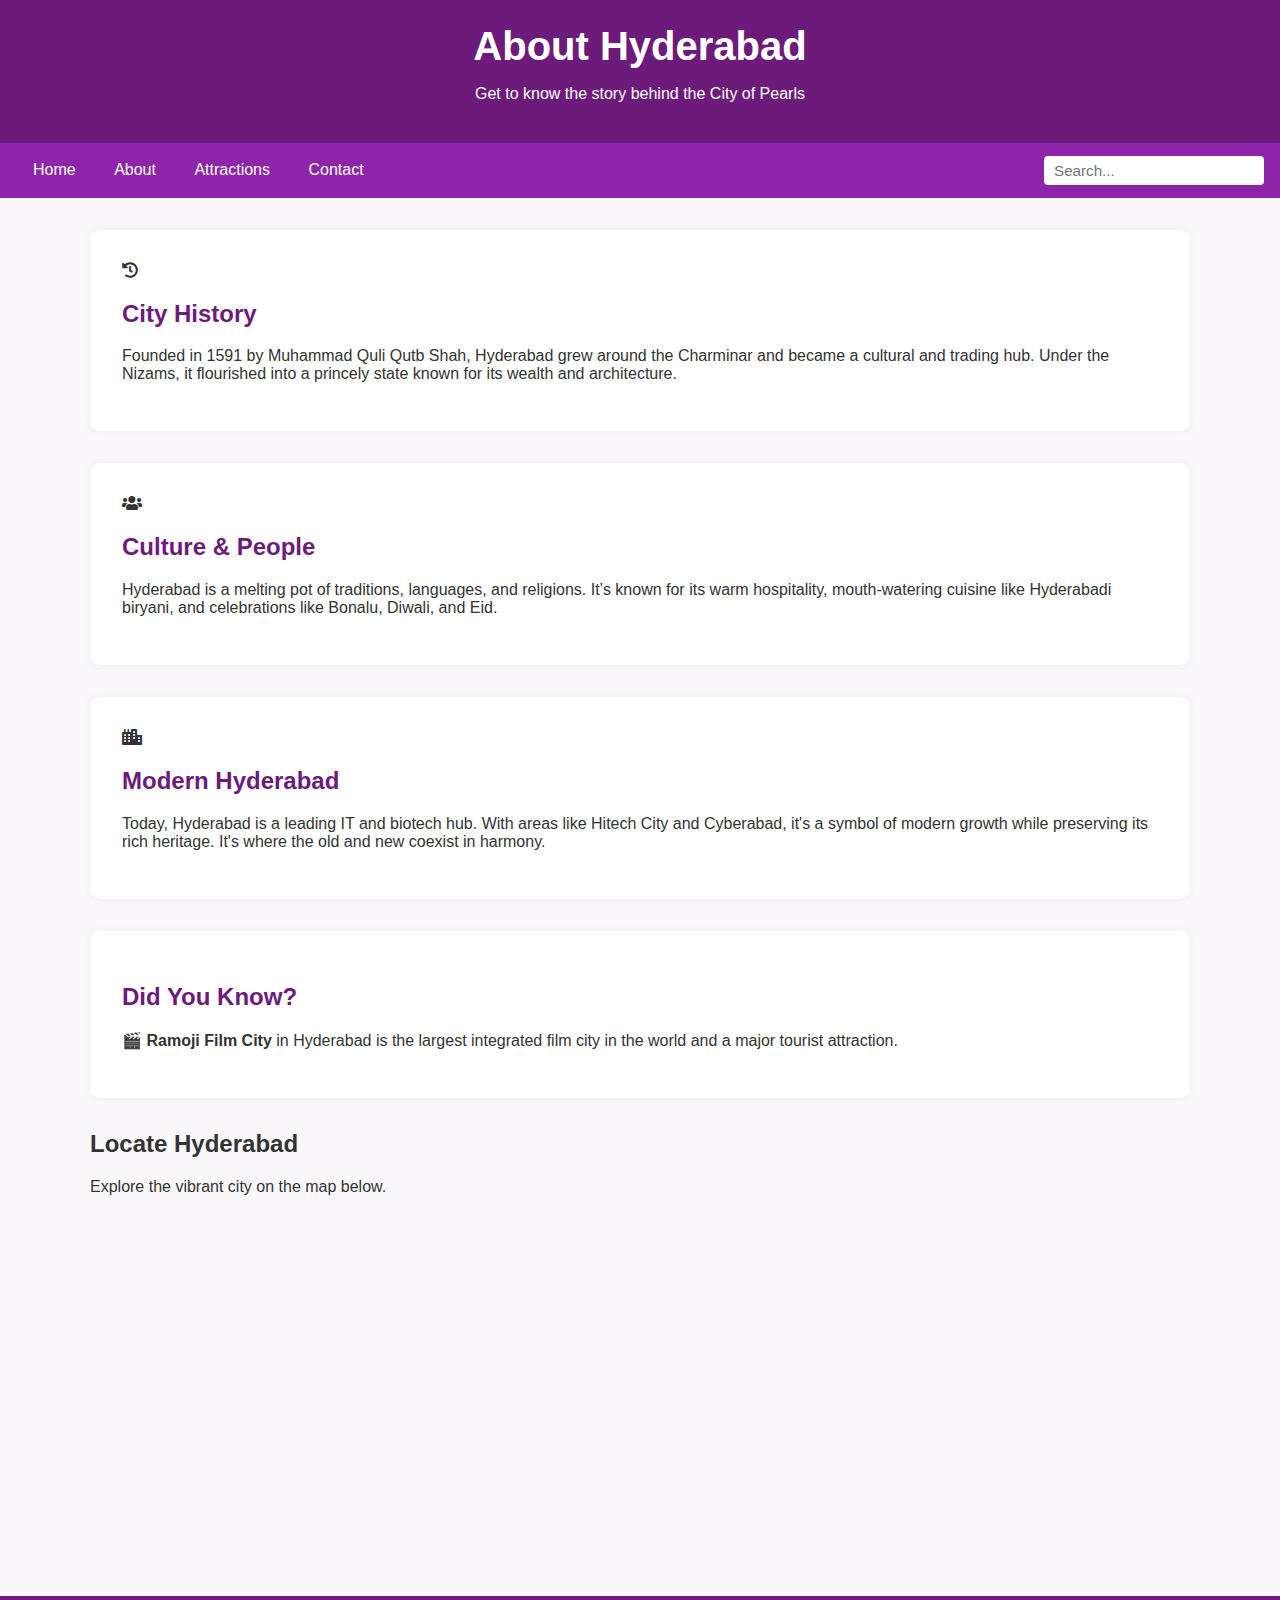
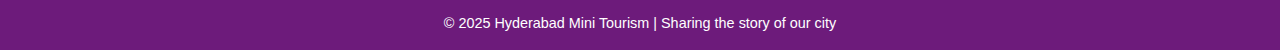
<file: about.html>
<!DOCTYPE html>
<html lang="en">
<head>
  <meta charset="UTF-8">
  <title>Hyderabad Mini Tourism - About</title>
  <link rel="stylesheet" href="style.css">
  <script src="script.js" defer></script>
   <link href="https://cdnjs.cloudflare.com/ajax/libs/font-awesome/5.15.4/css/all.min.css" rel="stylesheet">

</head>
<body>
  <header>
    <h1>About Hyderabad</h1>
    <p>Get to know the story behind the City of Pearls</p>
  </header>

  <nav>
    <div class="sep">
      <a href="index.html">Home</a>
      <a href="about.html">About</a>
      <a href="attractions.html">Attractions</a>
      <a href="contact.html">Contact</a>
    </div>
    <input type="text" id="searchBar" placeholder="Search..." onkeydown="if(event.key==='Enter') searchbar()" />
  </nav>

  <div class="container">

    <section class="section with-icon">
      <i class="fas fa-history icon"></i>
      <h2>City History</h2>
      <p>Founded in 1591 by Muhammad Quli Qutb Shah, Hyderabad grew around the Charminar and became a cultural and trading hub. Under the Nizams, it flourished into a princely state known for its wealth and architecture.</p>
    </section>

    <section class="section with-icon alt-bg">
      <i class="fas fa-users icon"></i>
      <h2>Culture & People</h2>
      <p>Hyderabad is a melting pot of traditions, languages, and religions. It’s known for its warm hospitality, mouth-watering cuisine like Hyderabadi biryani, and celebrations like Bonalu, Diwali, and Eid.</p>
    </section>

    <section class="section with-icon">
      <i class="fas fa-city icon"></i>
      <h2>Modern Hyderabad</h2>
      <p>Today, Hyderabad is a leading IT and biotech hub. With areas like Hitech City and Cyberabad, it's a symbol of modern growth while preserving its rich heritage. It's where the old and new coexist in harmony.</p>
    </section>

    <section class="section fun-fact">
      <h2>Did You Know?</h2>
      <p>🎬 <strong>Ramoji Film City</strong> in Hyderabad is the largest integrated film city in the world and a major tourist attraction.</p>
    </section>
    <section class="map-section">
  <h2>Locate Hyderabad</h2>
  <p>Explore the vibrant city on the map below.</p>
  <div class="map-container">
    <iframe 
      src="https://www.google.com/maps/embed?pb=!1m18!1m12!1m3!1d3806.073943398344!2d78.47466011487642!3d17.385044588060485!2m3!1f0!2f0!3f0!3m2!1i1024!2i768!4f13.1!3m3!1m2!1s0x3bcb973c9c144ea3%3A0x20cda56124f3c216!2sCharminar!5e0!3m2!1sen!2sin!4v1718899479999!5m2!1sen!2sin"
      width="100%" 
      height="300" 
      style="border:0; border-radius:10px;" 
      allowfullscreen="" 
      loading="lazy" 
      referrerpolicy="no-referrer-when-downgrade">
    </iframe>
  </div>
</section>


  </div>

  <footer>
    &copy; 2025 Hyderabad Mini Tourism | Sharing the story of our city
  </footer>

  <script src="script.js" defer></script>

</body>
</html>
</file>
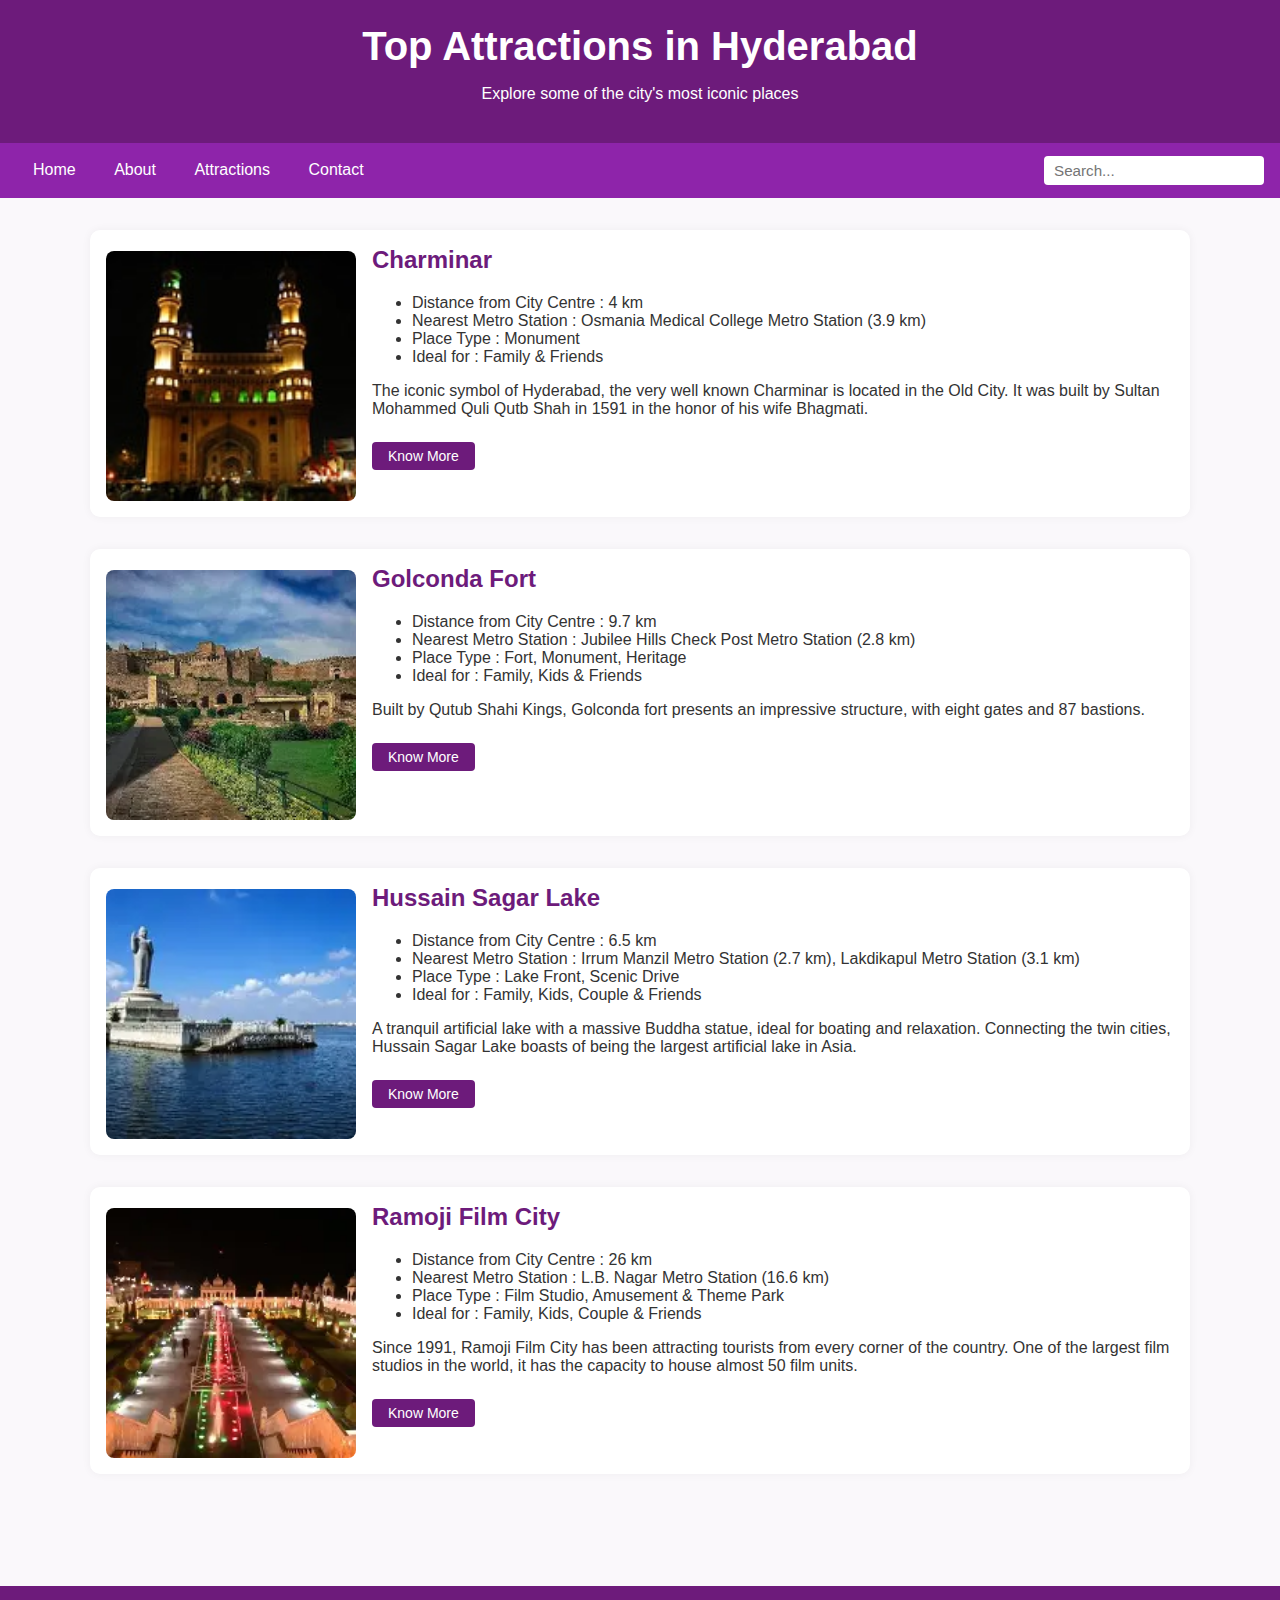
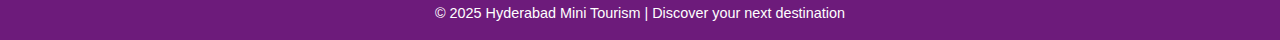
<file: attractions.html>
<!DOCTYPE html>
<html lang="en">
<head>
    <meta charset="UTF-8">
    <meta name="viewport" content="width=device-width, initial-scale=1.0">
    <title>Hyderabad Mini Tourism - Attractions</title>
    <link rel="stylesheet" href="style.css">
  <script src="script.js" defer></script>

</head>
<body>
    <body>
  <header>
    <h1>Top Attractions in Hyderabad</h1>
    <p>Explore some of the city's most iconic places</p>
  </header>

  <nav>
    <div class="sep">
    <a href="index.html">Home</a>
    <a href="about.html">About</a>
    <a href="attractions.html">Attractions</a>
    <a href="contact.html">Contact</a>
    </div>
    <input type="text" id="searchBar" placeholder="Search..." onkeydown="if(event.key==='Enter') searchbar()">
  </nav>

  <div class="container">
    <div class="attraction" id="charminar">
      <img src="charminar.jpeg" alt="Charminar">
      <div class="attraction-details">
        <h2>Charminar</h2>
        <ul>
        <li>Distance from City Centre : 4 km</li>
        <li>Nearest Metro Station : Osmania Medical College Metro Station (3.9 km)</li>
        <li>Place Type : Monument</li>
        <li>Ideal for : Family & Friends</li>
        </ul>
    <p>The iconic symbol of Hyderabad, the very well known Charminar is located in the Old City. It was built by Sultan Mohammed Quli Qutb Shah in 1591 in the honor of his wife Bhagmati.</p>
        <a href="https://en.wikipedia.org/wiki/Charminar" target="_blank">Know More</a>
      </div>
    </div>

    <div class="attraction" id="golconda">
      <img src="golconda.webp" alt="Golconda Fort">
      <div class="attraction-details">
        <h2>Golconda Fort</h2>
        <ul>
    <li>Distance from City Centre : 9.7 km</li>
     <li>Nearest Metro Station : Jubilee Hills Check Post Metro Station (2.8 km)</li>
<li  >Place Type : Fort, Monument, Heritage</li>
<li> Ideal for : Family, Kids & Friends </li>
</ul>
<p>Built by Qutub Shahi Kings, Golconda fort presents an impressive structure, with eight gates and 87 bastions.</p>
        <a href="https://en.wikipedia.org/wiki/Golconda" target="_blank">Know More</a>
      </div>
    </div>

    <div class="attraction" id="hussainsagar">
      <img src="hussain.webp" alt="Hussain Sagar Lake">
      <div class="attraction-details">
        <h2>Hussain Sagar Lake</h2>
        <ul>
            <li>Distance from City Centre : 6.5 km</li>
<li>Nearest Metro Station : Irrum Manzil Metro Station (2.7 km), Lakdikapul Metro Station (3.1 km)</li>
<li>Place Type : Lake Front, Scenic Drive</li>
<li>Ideal for : Family, Kids, Couple & Friends</li>
        </ul>
        <p>A tranquil artificial lake with a massive Buddha statue, ideal for boating and relaxation. Connecting the twin cities, Hussain Sagar Lake boasts of being the largest artificial lake in Asia.</p>
        <a href="https://en.wikipedia.org/wiki/Hussain_Sagar" target="_blank">Know More</a>
      </div>
    </div>

    <div class="attraction" id="ramoji">
      <img src="ramoji.webp" alt="Ramoji Film City">
      <div class="attraction-details">
        <h2>Ramoji Film City</h2>
        <ul>
            <li>Distance from City Centre : 26 km</li>
<li>Nearest Metro Station : L.B. Nagar Metro Station (16.6 km)</li>
<li>Place Type : Film Studio, Amusement & Theme Park</li>
<li>Ideal for : Family, Kids, Couple & Friends</li>
        </ul>
<p>Since 1991, Ramoji Film City has been attracting tourists from every corner of the country. One of the largest film studios in the world, it has the capacity to house almost 50 film units.</p>
    </p>
  <a href="https://en.wikipedia.org/wiki/Ramoji_Film_City" target="_blank">Know More</a>
      </div>
    </div>
  </div>

  <footer>
    &copy; 2025 Hyderabad Mini Tourism | Discover your next destination
  </footer>
</body>
</html>
</file>
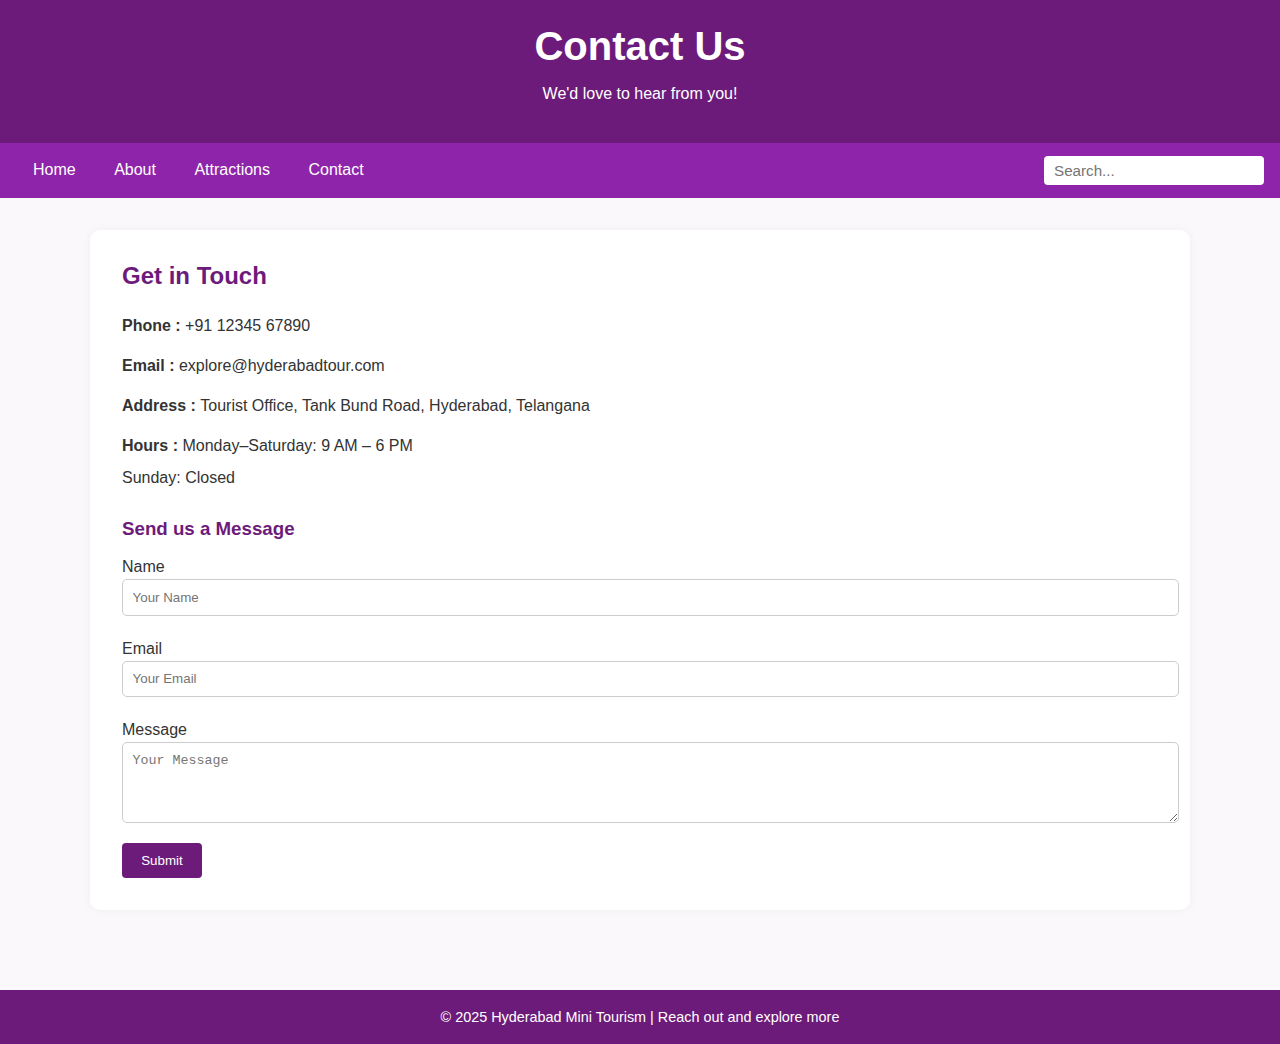
<file: contact.html>
<!DOCTYPE html>
<html lang="en">
<head>
    <meta charset="UTF-8">
    <meta name="viewport" content="width=device-width, initial-scale=1.0">
    <title>Hyderabad Mini Tourism - Contact</title>
    <link rel="stylesheet" href="style.css">
    <link href="https://fonts.googleapis.com/css2?family=Poppins:wght@400;500;600&display=swap" rel="stylesheet">
  <script src="script.js" defer></script>

</head>
<body>
    <header>
    <h1>Contact Us</h1>
    <p>We'd love to hear from you!</p>
  </header>

  <nav>
     <div class="sep">
    <a href="index.html">Home</a>
    <a href="about.html">About</a>
    <a href="attractions.html">Attractions</a>
    <a href="contact.html">Contact</a>
     </div>
    <input type="text" id="searchBar" placeholder="Search..." onkeydown="if(event.key==='Enter') searchbar()">
  </nav>

  <div class="container">
    <div class="contact-section">
      <h2>Get in Touch</h2>

      <div class="contact-info">
        <p><strong> Phone : </strong> +91 12345 67890</p>
        <p><strong> Email : </strong> explore@hyderabadtour.com</p>
        <p><strong> Address : </strong> Tourist Office, Tank Bund Road, Hyderabad, Telangana</p>
        <p><strong> Hours : </strong> Monday–Saturday: 9 AM – 6 PM<br>Sunday: Closed</p>
      </div>

      <div class="contact-form">
        <h3>Send us a Message</h3>
        <form>
          <label for="name">Name</label>
          <input type="text" id="name" placeholder="Your Name" required>

          <label for="email">Email</label>
          <input type="email" id="email" placeholder="Your Email" required>

          <label for="message">Message</label>
          <textarea id="message" rows="4" placeholder="Your Message"></textarea>

          <button type="submit">Submit</button>
        </form>
      </div>
    </div>
  </div>

  <footer>
    &copy; 2025 Hyderabad Mini Tourism | Reach out and explore more
  </footer>
</body>
</html>
</file>
<file: style.css>
body {
  font-family: 'Segoe UI', sans-serif;
  background-color: #f9f7fbe5;
  color: #333;
  margin: 0;
  padding: 0;
}

.index {
  background: linear-gradient(to right, #ad86be, #a64ac9);
  color: rgba(255, 255, 255, 0.952);
  padding: 1.5rem 1rem;
  text-align: center;
}
header {
       background: #6d1b7b;
      color: #ffffff;
      padding: 1.5rem 1rem;
      text-align: center;
  }
    

header h1 {
  margin: 0;
  font-size: 2.5rem;
}

header h4 {
  font-weight: 300;
  margin-top: 0.5rem;
  font-size: 1.1rem;
}
.mainnav{
  position: sticky;
  top: 0;
  z-index: 1000;
  background: #6d1b7b;
  padding: 1.2rem 1rem;
  display: flex;
  justify-content: space-between;
  align-items: center;
  flex-wrap: wrap;
}

nav {
  position: sticky;
  top: 0;
  z-index: 1000;
  background: #8e24aa;
  padding: 0.8rem 1rem;
  display: flex;
  justify-content: space-between;
  align-items: center;
  flex-wrap: wrap;
}

nav .sep a {
  color: white;
  text-decoration: none;
  margin: 0 17px;
  font-weight: 500;
  transition: color 0.3s;
}

nav .sep a:hover {
  color: #ffd6ff;
}

#searchBar {
  padding: 6px 10px;
  border: none;
  border-radius: 4px;
  font-size: 0.95rem;
  width: 200px;
  outline: none;
}
.slideshow-container {
  position: relative;
  max-width: 100%;
  height: 580px;
  margin: auto;
  overflow: hidden;
}

.mySlides {
  display: none;
  position: relative;
}

/* .mySlides img {
  width: 100%;
  height: 500px;
  object-fit: cover;
} */
.mySlides img {
  width: 100%;
  height: 580px;
  object-fit: cover;
  object-position: center top;
}


.caption {
  position: absolute;
  bottom: 20px;
  left: 30px;
  font-size: 1.5rem;
  color: white;
  background: rgba(0, 0, 0, 0.4);
  padding: 8px 12px;
  border-radius: 6px;
}

.prev, .next {
  position: absolute;
  top: 50%;
  transform: translateY(-50%);
  background-color: rgba(0,0,0,0.5);
  color: white;
  padding: 12px;
  font-size: 1.5rem;
  border-radius: 50%;
  cursor: pointer;
  user-select: none;
}

.prev { left: 10px; }
.next { right: 10px; }

.dots {
  position: absolute;
  bottom: 20px;        /* distance from bottom of slideshow */
  width: 100%;
  text-align: center;
  z-index: 10;
}

.dot {
  height: 12px;
  width: 12px;
  margin: 0 6px;
  background-color: #b331ca;
  border-radius: 50%;
  display: inline-block;
  cursor: pointer;
  transition: background-color 0.3s;
}

.active, .dot:hover {
  background-color: #ffffff;
}

/* .dot {
  height: 12px;
  width: 12px;
  margin: 0 4px;
  background-color: #bbb;
  border-radius: 50%;
  display: inline-block;
  cursor: pointer;
}

.active, .dot:hover {
  background-color: #6d1b7b; */


/* .image {
  display: flex;
  justify-content: center;
  align-items: center;
  overflow: hidden;
}

.image img {
  width: 100%;
  height: auto;
  max-height: 600px;
  object-fit: cover;
  opacity: 0.94;
} */

.container {
  max-width: 1100px;
  margin: auto;
  padding: 2rem 1rem;
}

.hero {
  background: white;
  padding: 2rem;
  border-radius: 12px;
  box-shadow: 0 4px 15px rgba(0, 0, 0, 0.05);
  text-align: center;
  margin-bottom: 2rem;
}

.hero h2 {
  color: #6d1b7b;
  font-size: 2rem;
}

.highlights {
  display: flex;
  justify-content: space-between;
  flex-wrap: wrap;
  gap: 1.5rem;
}

.highlight {
  background: white;
  padding: 1.5rem;
  border-radius: 10px;
  box-shadow: 0 2px 10px rgba(0, 0, 0, 0.04);
  flex: 1 1 300px;
  text-align: center;
}

.highlight h3 {
  color: #000000;
  margin-bottom: 0.8rem;
}
#mon {
  font-size: 50px;
  color: #6d1b7b;
}

.culture-gallery h2 {
  font-size: 2rem;
  color: #6d1b7b;
  margin-bottom: 2rem;
  text-align: center;
}
.culture-grid {
  display: flex;
  flex-wrap: wrap;
  justify-content: center;
  gap: 1rem;
}
.culture-item {
  width: 230px;
  text-align: center;
  padding: 1rem;
  border-radius: 10px;
  background-color: #f9f4fb;
  box-shadow: 0 4px 12px rgba(0, 0, 0, 0.08);
  transition: transform 0.3s;
}

.culture-item:hover {
  transform: scale(1.03);
}

.culture-item img {
  width: 100%;
  height: 160px;
  object-fit: cover;
  border-radius: 8px;
}

.culture-item h4 {
  margin-top: 0.8rem;
  color: #6d1b7b;
}

.culture-item p {
  font-size: 0.9rem;
  color: #444;
  margin: 0.5rem 0;
}

.know-more {
  display: inline-block;
  margin-top: 0.4rem;
  font-size: 0.85rem;
  color: white;
  background-color: #6d1b7b;
  padding: 6px 12px;
  border-radius: 6px;
  text-decoration: none;
}

.know-more:hover {
  background-color: #51125a;
}

.cta {
  text-align: center;
  margin-top: 3rem;
}

.cta a {
  background: #6d1b7b;
  color: white;
  padding: 0.8rem 1.8rem;
  font-size: 1rem;
  border-radius: 5px;
  text-decoration: none;
  transition: 0.3s ease;
}

.cta a:hover {
  background: #581266;
}

footer {
  background: #6d1b7b;
  text-align: center;
  padding: 1.2rem;
  font-size: 0.9rem;
  margin-top: 3rem;
  color: white;
}

.section {
      background: white;
      border-radius: 10px;
      padding: 2rem;
      margin-bottom: 2rem;
      box-shadow: 0 0 10px rgba(0,0,0,0.05);
    }
    .section h2 {
      color: #6d1b7b;
    }
    
    .attraction {
      background: white;
      border-radius: 10px;
      padding: 1rem;
      margin-bottom: 2rem;
      box-shadow: 0 0 10px rgba(0,0,0,0.05);
      display: flex;
      gap: 1rem;
    }
    .attraction img {
      width: 250px;
      height: 250px;
      margin-top: 5px;
      object-fit:cover;
      border-radius: 8px;
    }
    .attraction-details {
      flex: 1;
    }
    .attraction-details h2 {
      margin-top: 0;
      color: #6d1b7b;
    }
    .attraction-details a {
      display: inline-block;
      margin-top: 0.5rem;
      padding: 0.4rem 1rem;
      background: #6d1b7b;
      color: white;
      text-decoration: none;
      border-radius: 4px;
      font-size: 14px;
    }
    .attraction-details a:hover {
      background: #5c1669;
    }
    .contact-section {
      background: white;
      border-radius: 10px;
      padding: 2rem;
      box-shadow: 0 0 10px rgba(0,0,0,0.05);
    }
    .contact-section h2 {
      color: #6d1b7b;
      margin-top: 0;
    }
    .contact-info p {
      margin: 0.5rem 0;
      line-height: 2;
    }
    .contact-form {
      margin-top: 1.5rem;
    }
    .contact-form label {
      display: block;
      margin: 0.5rem 0 0.2rem;
    }
    .contact-form input,
    .contact-form textarea {
      width: 100%;
      padding: 0.6rem;
      margin-bottom: 1rem;
      border: 1px solid #ccc;
      border-radius: 5px;
    }
    .contact-form h3{
        color :  #6d1b7b;
    }
    .contact-form button {
      background: #6d1b7b;
      color: white;
      padding: 0.6rem 1.2rem;
      border: none;
      border-radius: 4px;
      cursor: pointer;
    }
    .contact-form button:hover {
      background: #5c1669;
    }
</file>
